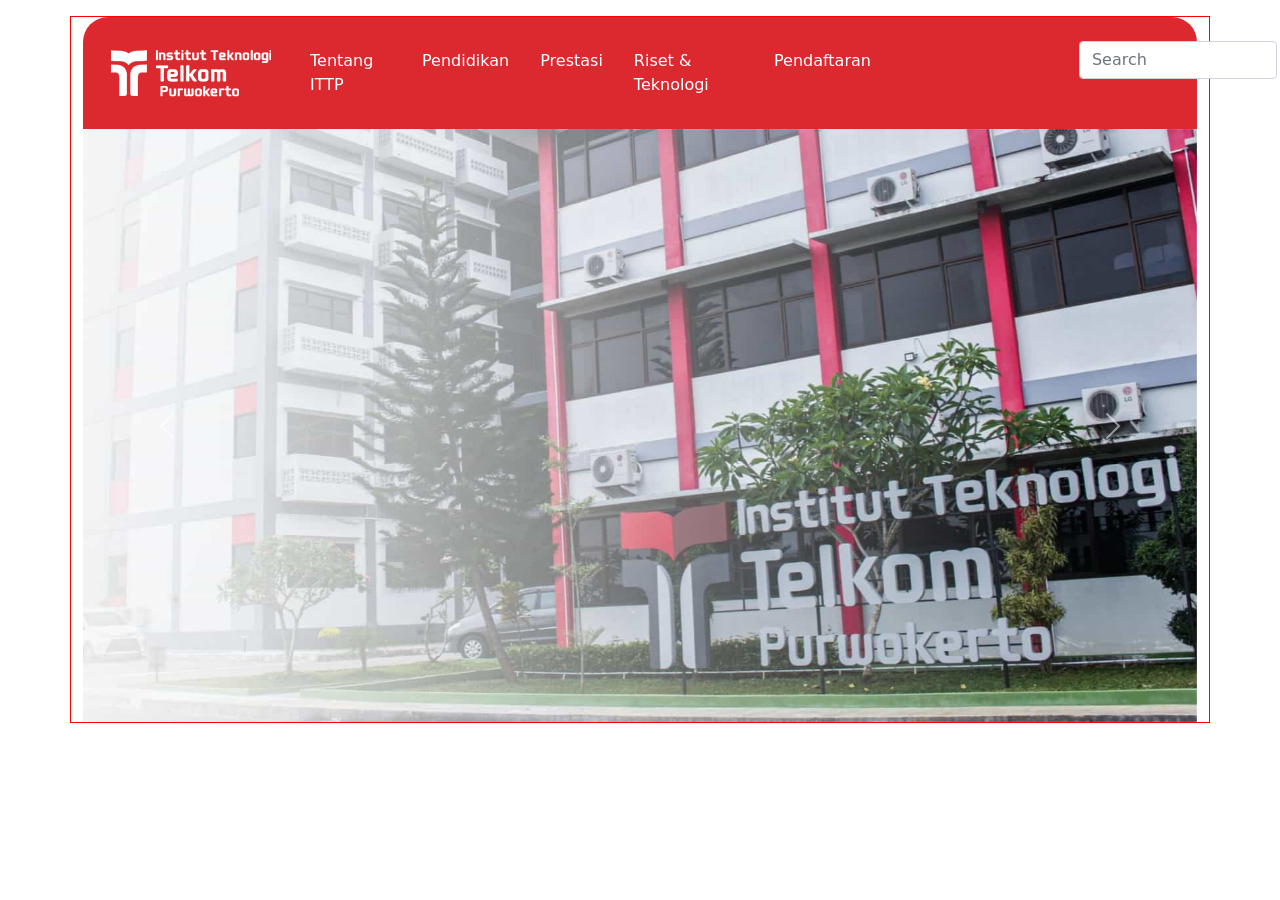
<file: 19104048_Narantyo Maulana A.N-tugas2_webittp/index.html>
<!DOCTYPE html>
<html lang="en">

<head>
    <meta charset="UTF-8">
    <meta http-equiv="X-UA-Compatible" content="IE=edge">
    <meta name="viewport" content="width=device-width, initial-scale=1.0">
    <title>ITTP</title>

    <link rel="stylesheet" href="css/bootstrap.css">
    <link rel="stylesheet" href="css/style.css">
</head>

<body>
    <div class="container-md mt-3">
        <nav class="navbar navbar-expand-lg navbar-dark bg-custom text-light">
            <div class="container-fluid m-3">
                <a class="navbar-brand" href="#"><img src="img/logo.png"></a>
                <button class="navbar-toggler" type="button" data-bs-toggle="collapse"
                    data-bs-target="#navbarNavAltMarkup" aria-controls="navbarNavAltMarkup" aria-expanded="false"
                    aria-label="Toggle navigation">
                    <span class="navbar-toggler-icon"></span>
                </button>
                <div class="collapse navbar-collapse" id="navbarNavAltMarkup">
                    <div class="navbar-nav">
                        <a class="nav-link" aria-current="page" href="#">Tentang ITTP</a>
                        <a class="nav-link" href="#">Pendidikan</a>
                        <a class="nav-link" href="#">Prestasi</a>
                        <a class="nav-link" href="#">Riset & Teknologi</a>
                        <a class="nav-link" href="#">Pendaftaran</a>
                        <form class="search">
                            <input class="form-control me-2" type="search" placeholder="Search" aria-label="Search">
                        </form>
                    </div>
                </div>
            </div>
        </nav>

        <div id="carouselExampleControls" class="carousel slide" data-bs-ride="carousel">
            <div class="carousel-inner">
                <div class="carousel-item active">
                    <img src="img/bg.jpg" class="d-block w-100" alt="...">
                </div>
                <div class="carousel-item">
                    <img src="img/bg2.jpg" class="d-block w-100" alt="...">
                </div>
                <div class="carousel-item">
                    <img src="img/bg3.jpeg" class="d-block w-100" alt="...">
                </div>
            </div>
            <button class="carousel-control-prev" type="button" data-bs-target="#carouselExampleControls"
                data-bs-slide="prev">
                <span class="carousel-control-prev-icon" aria-hidden="true"></span>
                <span class="visually-hidden">Previous</span>
            </button>
            <button class="carousel-control-next" type="button" data-bs-target="#carouselExampleControls"
                data-bs-slide="next">
                <span class="carousel-control-next-icon" aria-hidden="true"></span>
                <span class="visually-hidden">Next</span>
            </button>
        </div>
    </div>


    <script src="js/bootstrap.min.js"></script>
</body>

</html>
</file>
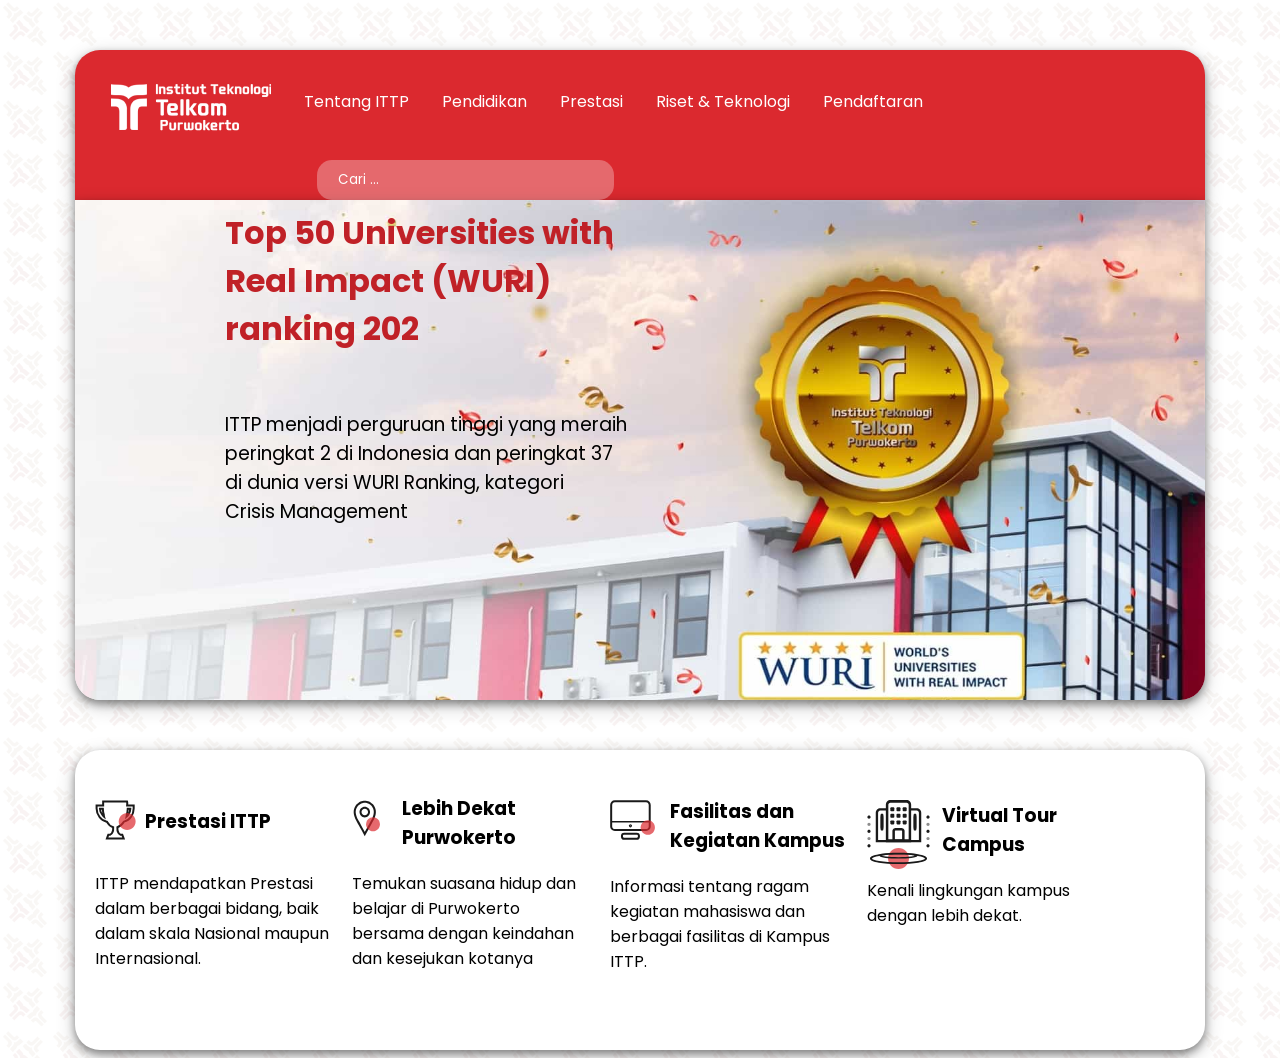
<file: 19104048_NarantyoMaulana-Tugas1_WebITTP/index.html>
<!DOCTYPE html>
<html>
<head>
	<meta charset="utf-8">
	<title>Institut Teknologi Telkom Purwokerto</title>
	<link rel="stylesheet" href="css/style.css">
	<link rel="preconnect" href="https://fonts.googleapis.com">
	<link rel="preconnect" href="https://fonts.gstatic.com" crossorigin>
	<link href="https://fonts.googleapis.com/css2?family=Poppins:ital,wght@0,300;0,400;0,500;1,300&display=swap" rel="stylesheet">
</head>
<body style="background: url('image/bg.png') repeat;">
	<div class="container">
		<div class="menu">
			<ul>
				<li><a href=""><img src="image/logo.png" class="logo"></a></li>
				<li><a href="" class="menu-item">Tentang ITTP</a></li>
				<li><a href="" class="menu-item">Pendidikan</a></li>
				<li><a href="" class="menu-item">Prestasi</a></li>
				<li><a href="" class="menu-item">Riset & Teknologi</a></li>
				<li><a href="" class="menu-item">Pendaftaran</a></li>
				<li><input type="text" class="menu-search" placeholder="Cari ..."></li>
			</ul>
		</div>
		<div class="slide">
			<h1 class="title-image">Top 50 Universities with
				<br>Real Impact (WURI)<br> ranking 202</h1>
			<p class="description-image">ITTP menjadi perguruan tinggi yang meraih
				<br>peringkat 2 di Indonesia dan peringkat 37<br> di dunia versi WURI Ranking, kategori<br> Crisis Management</p>
		</div>

		<div class="catalog">
			<div class="row">
				<div class="column catalog-column"><img src="image/ico-trophy.svg"><h3 class="prestasi">Prestasi ITTP</h3>
				<p style="margin-top: 35px;">ITTP mendapatkan Prestasi dalam berbagai bidang, baik dalam skala Nasional maupun Internasional.</p></div>
				<div class="column catalog-column"><img src="image/Ico-lokasi.svg"><h3 class="lokasi">Lebih Dekat <br>Purwokerto</h3>
				<p>Temukan suasana hidup dan belajar di Purwokerto bersama dengan keindahan dan kesejukan kotanya</p></div>
				<div class="column catalog-column"><img src="image/ico-pc.svg"><h3 class="fasilitas">Fasilitas dan<br> Kegiatan Kampus</h3>
				<p>Informasi tentang ragam kegiatan mahasiswa dan berbagai fasilitas di Kampus ITTP.</p></div>
				<div class="column catalog-column"><img src="image/Virtual-Tour-CampusITTP-1.svg"><h3 class="virtual">Virtual Tour<br> Campus</h3>
				<p>Kenali lingkungan kampus dengan lebih dekat.</p></div>
			</div>
		</div>
	</div>
</body>
</html>
</file>
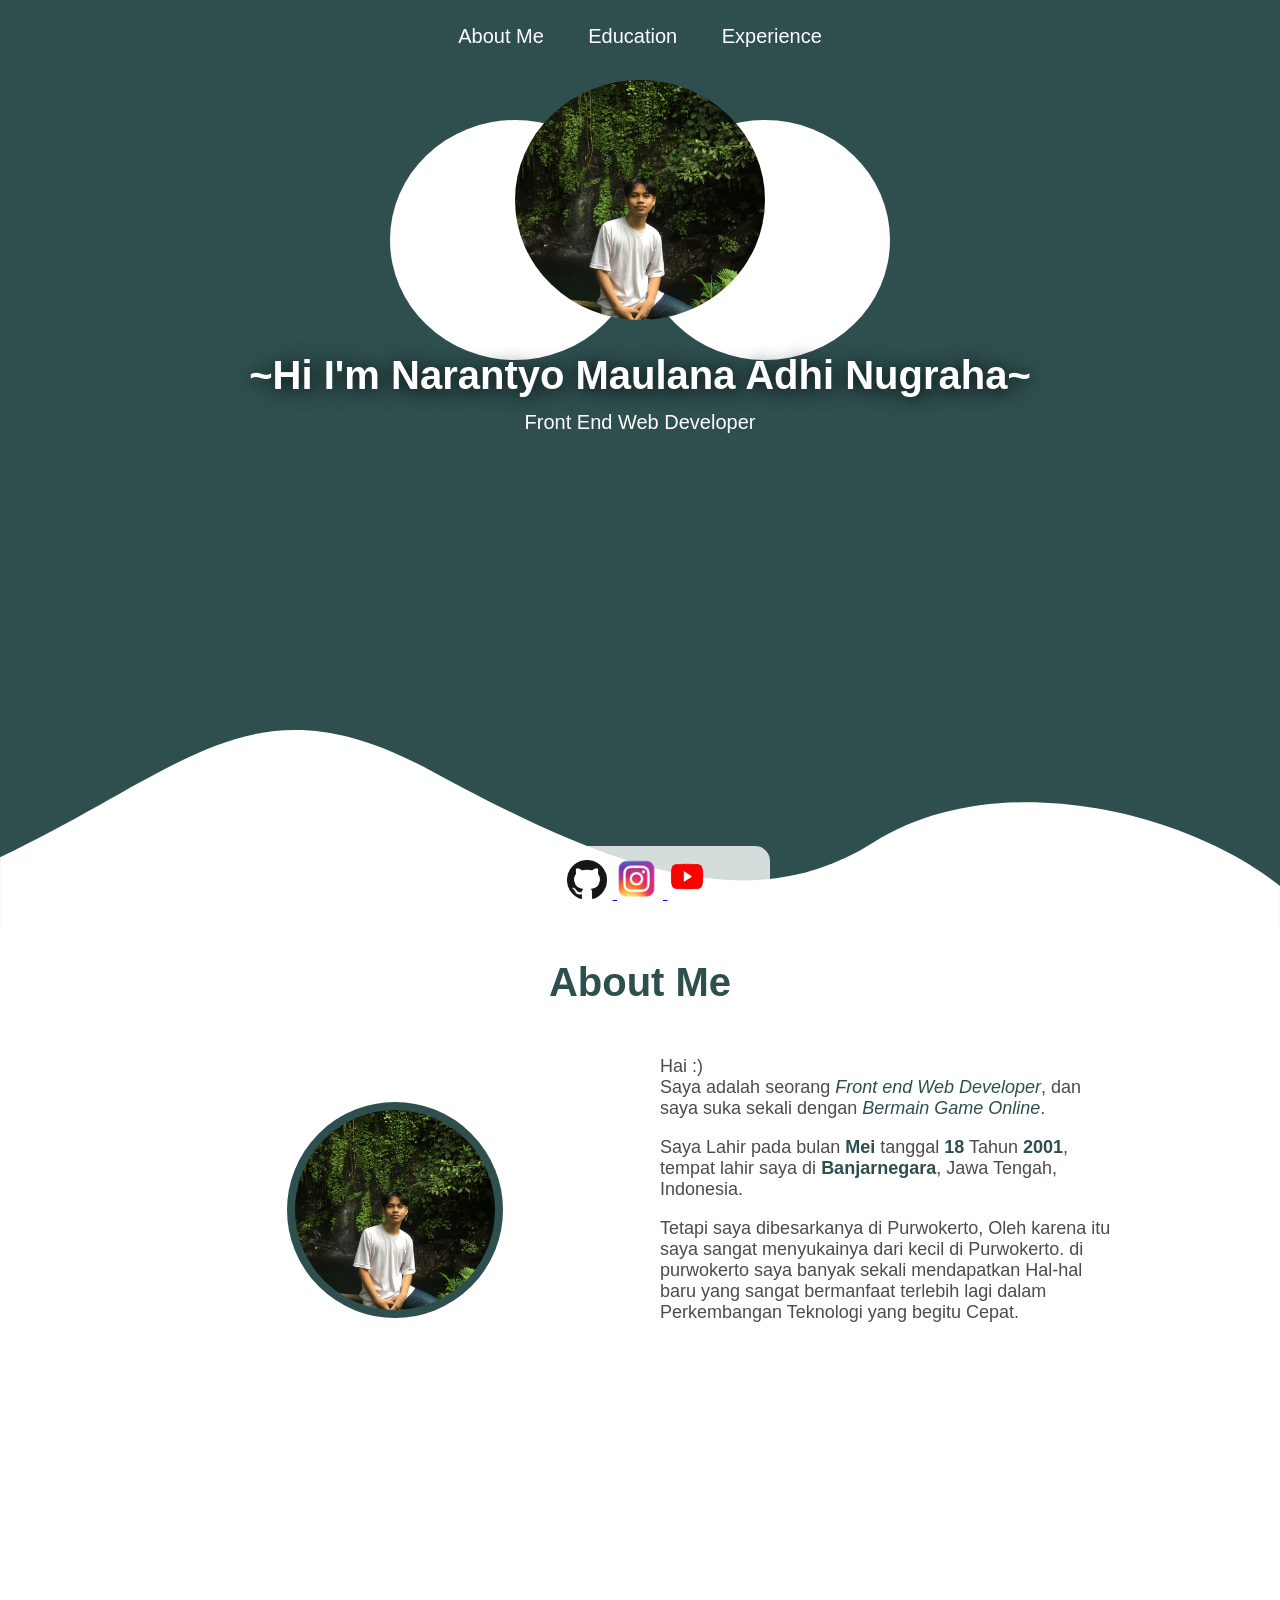
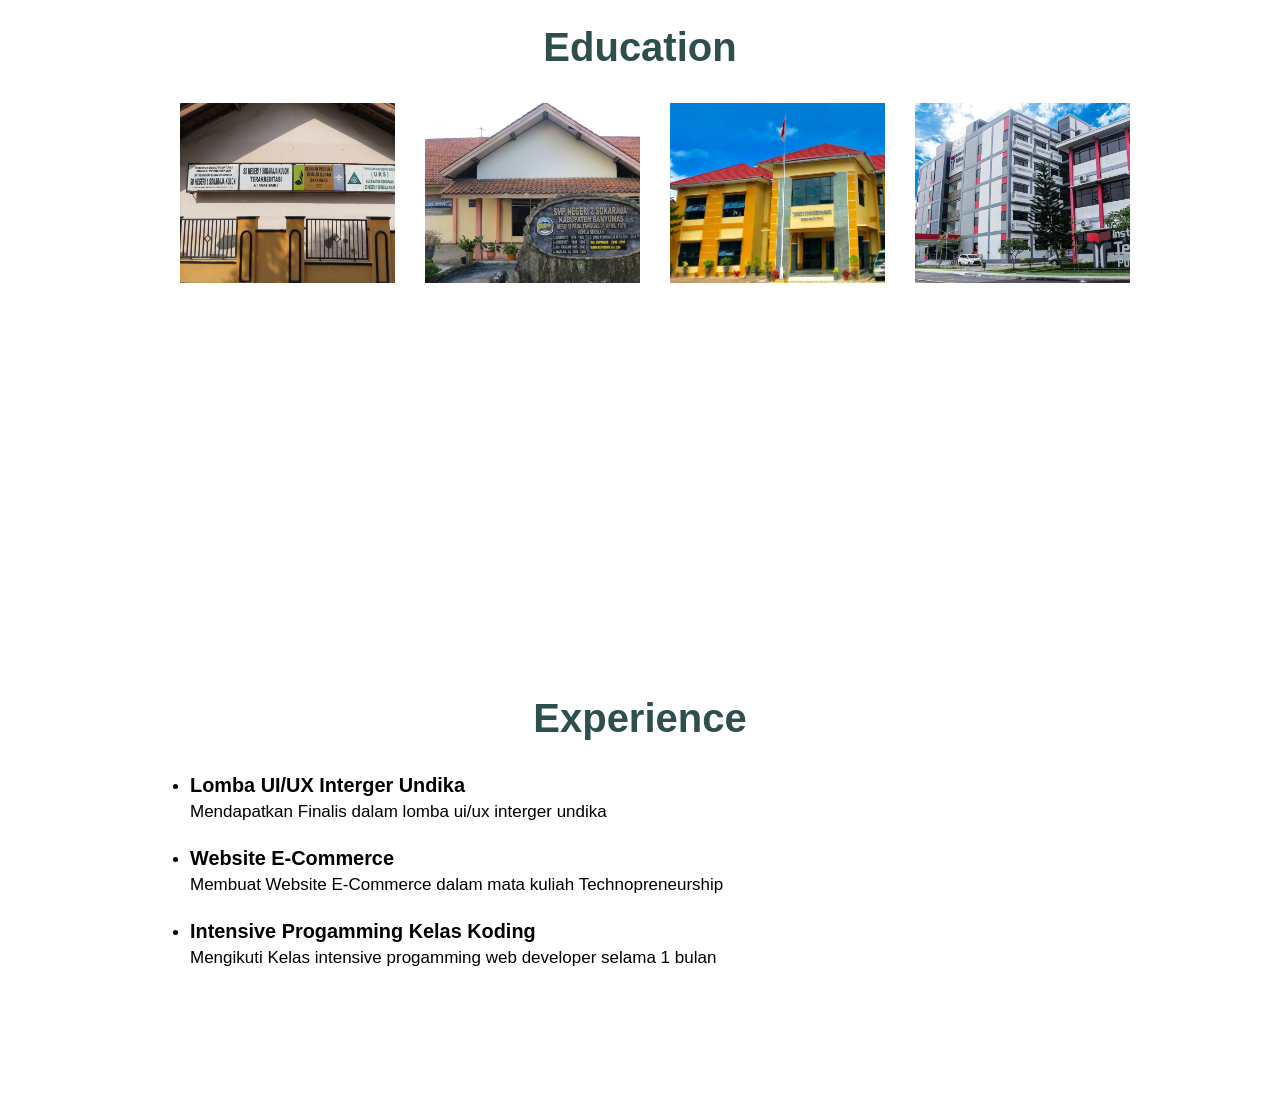
<file: Web Porto Praktikum 2/index.html>
<!DOCTYPE html>
<html>
	<head>
		<title>Narantyo Maulana Adhi Nugraha | Web Developer</title>
		<meta name="viewport" content="width=device-width, initial-scale=1, user-scalable=no" />
		<link href="assets/css/style.css" rel="stylesheet"  >
	</head>
	<body >
			<section>
				 <nav >
					 <div class="toggle">
						 <button onclick="menu_open()" class="tombol tombol-navigasi">Menu</button>
					 </div>
					 <ul style="padding-top:20px;" id="menu-list"  >
						 <li><a href="#aboutme">About Me</a></li>
						 <li><a href="#education">Education</a></li>
					 	 <li><a href="#experience">Experience</a></li>
					 </ul>
				 </nav>
				 <div class="sosmed">
					 <div class="isi-sosmed">
						 <a href="https://github.com/narantyomaulana" target="_blank"><img src="./assets/images/github.png"> </a>
						 <a href="https://www.instagram.com/narantyomaulana/" target="_blank"><img src="./assets/images/ig.png"> </a>
						 <a href="https://www.youtube.com/channel/UCB3ETYN1txOSWzr59Um5Y1A" target="_blank"><img style="height:45px;" src="./assets/images/youtube.png"></a>
					 </div>
				 </div>

				 <div class="banner">
	         <center>
	            <div id="circle3"></div>
	            <div id="circle2"></div>
	            <div id="circle"></div>
	            <div class="title">
	              <h1 class="name">~Hi I'm Narantyo Maulana Adhi Nugraha~</h1>
	              <p>Front End Web Developer</p>
				</div>
	         </center>
	       </div>
				 <div id="aboutme">
				 </div>
				<!-- Start SVG Curve -->
				<svg  id="curve"
					   viewBox="0 0 1400 214.953"
					 xml:space="preserve">
				<path style="opacity:1;fill:;" d="M0,139.29C207.803,40.048,277.683-60.968,472.864,45.364
					c195.181,106.331,346.987,163.042,481.928,77.975c134.939-85.065,337.348-34.515,437.348,41.225c100,75.743,7.861,6.627,7.861,6.627
					v73.387H0V139.29z"/>
				</svg>
				<!-- End SVG Curve -->
			</section>
		<div id="wrapper">
			<section   class="sec2" >
	      <div class="content">
					<div >
	          <h1 class="title-content">About Me</h1>
	          <div class="left-menu">
							<div class="circle-avatar"></div>

	          </div>
	          <div class="right-menu">
							<p>
								Hai :) <br/>Saya adalah seorang   <i class="english">Front end Web Developer</i>, dan saya suka sekali dengan <i class="english">Bermain Game Online</i>.
							</p>	
							<p>
								Saya Lahir pada bulan    <b class="important">Mei</b> tanggal <b class="important">18</b> Tahun    <b class="important">2001</b>, tempat lahir saya di    <b class="important">Banjarnegara</b>, Jawa Tengah, Indonesia.
							</p>
							<p>
								Tetapi saya dibesarkanya di Purwokerto, Oleh karena itu saya sangat menyukainya dari kecil di Purwokerto. di purwokerto saya banyak sekali mendapatkan Hal-hal baru yang sangat bermanfaat terlebih lagi dalam    Perkembangan Teknologi yang begitu Cepat.
	          </div>
					</div>
	      </div>

			</section>

			<section class="sec3" id="education">
	      <div class="content content-float">
					<h1 class="title-content">Education</h1>
					<div class="area-card">
						<div class="card">
							<div class="card-header" style="background:url('assets/images/SD1.jpg') ;background-size : cover;">
							</div>
							<div class="card-body">
								<p style="color:#fff">
									<b>SDN 1 Sokaraja Kulon</b>
									<br/>
									<i>2007-2013</i>
								</p>
								<a href="#modal-sd" class="tombol tombol-link">Detail</a>
							</div>
						</div>
						<div class="card">
							<div class="card-header" style="background:url('assets/images/SMP.jpg') ;background-size : cover;">
							</div>
							<div class="card-body">
								<p style="color:#fff">
									<b>SMP Negeri 2 Sokaraja</b>
									<br/>
									<i>2013-2016</i>
								</p>
								<a href="#modal-smp" class="tombol tombol-link">Detail</a>
							</div>
						</div>
						<div class="card">
							<div class="card-header" style="background:url('assets/images/SMA.jpg') ;background-size : cover;">
							</div>
							<div class="card-body">
								<p style="color:#fff">
									<b>SMA Negeri 1 Karangkobar </b>
									<br/>
									<i>2017-2019</i>
								</p>
								<a href="#modal-sma" class="tombol tombol-link">Detail</a>
							</div>
						</div>
						<div class="card">
							<div class="card-header" style="background:url('assets/images/telkom.jpg') ;background-size : cover;">
							</div>
							<div class="card-body">
								<p style="color:#fff">
									<b>Institut<br/>Teknologi Telkom Purwokerto </b>
									<br/>
									<i>2019-Now (SMT 5)</i>
								</p>
								<a href="#modal-ittp" class="tombol tombol-link">Detail</a>
							</div>
						</div>
					</div>
			</div>

				<svg  id="curve2"
						 viewBox="0 0 1400 214.953"
					 xml:space="preserve">
				<path style="opacity:1;fill:;" d="M0,139.29C207.803,40.048,277.683-60.968,472.864,45.364
					c195.181,106.331,346.987,163.042,481.928,77.975c134.939-85.065,337.348-34.515,437.348,41.225c100,75.743,7.861,6.627,7.861,6.627
					v73.387H0V139.29z"/>
				</svg>
			</section>

			<section class="sec4" id="experience">

	      <div class="content">
					<h1 class="title-content" style="padding-bottom:15px;">Experience</h1>
					<p>
						<ul class="text-experience">
							<li >
								<h3>Lomba UI/UX Interger Undika</h3>
								<div class="text">
								Mendapatkan Finalis dalam lomba ui/ux interger undika
								</div>
							</li>
							<li>
								<h3> Website E-Commerce</h3>
								<div class="text">
									Membuat Website E-Commerce dalam mata kuliah Technopreneurship
								</div>
							</li>
							<li >
								<h3>Intensive Progamming Kelas Koding</h3>
								<div class="text">
								Mengikuti Kelas intensive progamming web developer selama 1 bulan
								</div>
							</li>


						</ul>

					</p>
				</div>
			</section>

		</div>
		<div class="detail" id="modal-sd">
			<div class="detail-sekolah" >
				<div class="header-detail">
					<h3>SDN 1 Sokaraja Kulon</h3>
					<a class="tombol tombol-close" href="#close">Close</a>
				</div>
				<div class="body-detail">
					<p>
						Saya bersekolah di SD Negeri 1 Sokaraja Kulon dari tahun 2007 hingga tahun 2013.
					</p>
				</div>
			</div>
		</div>

		<div class="detail" id="modal-smp">
			<div class="detail-sekolah" >
				<div class="header-detail">
					<h3>SMP Negeri 2 Sokaraja </h3>
					<a class="tombol tombol-close" href="#close">Close</a>
				</div>
				<div class="body-detail">
					<p>
						Saya bersekolah di SMP Negeri 2 Sokaraja  dari tahun 2013 hingga tahun 2016.
					</p>
				</div>
			</div>
		</div>

		<div class="detail" id="modal-sma">
			<div class="detail-sekolah" >
				<div class="header-detail">
					<h3>SMA Negeri 1 Karangkobar</h3>
					<a class="tombol tombol-close" href="#close">Close</a>
				</div>
				<div class="body-detail">
					<p>
						Saya bersekolah di SMA Negeri 1 Karangkobar  dari tahun 2017 hingga tahun 2019.
					</p>
				</div>
			</div>
		</div>

		<div class="detail" id="modal-ittp">
			<div class="detail-sekolah" >
				<div class="header-detail">
					<h3>Institut Teknologi Telkom Purwokerto</h3>
					<a class="tombol tombol-close" href="#close">Close</a>
				</div>
				<div class="body-detail">
					<p>
						Mahasiswa Aktif Semester 5 Program Studi S1-Rekayasa Perangkat Lunak pada tahun 2019.
					</p>
				</div>
			</div>
		</div>
	</body>
</html>
</file>
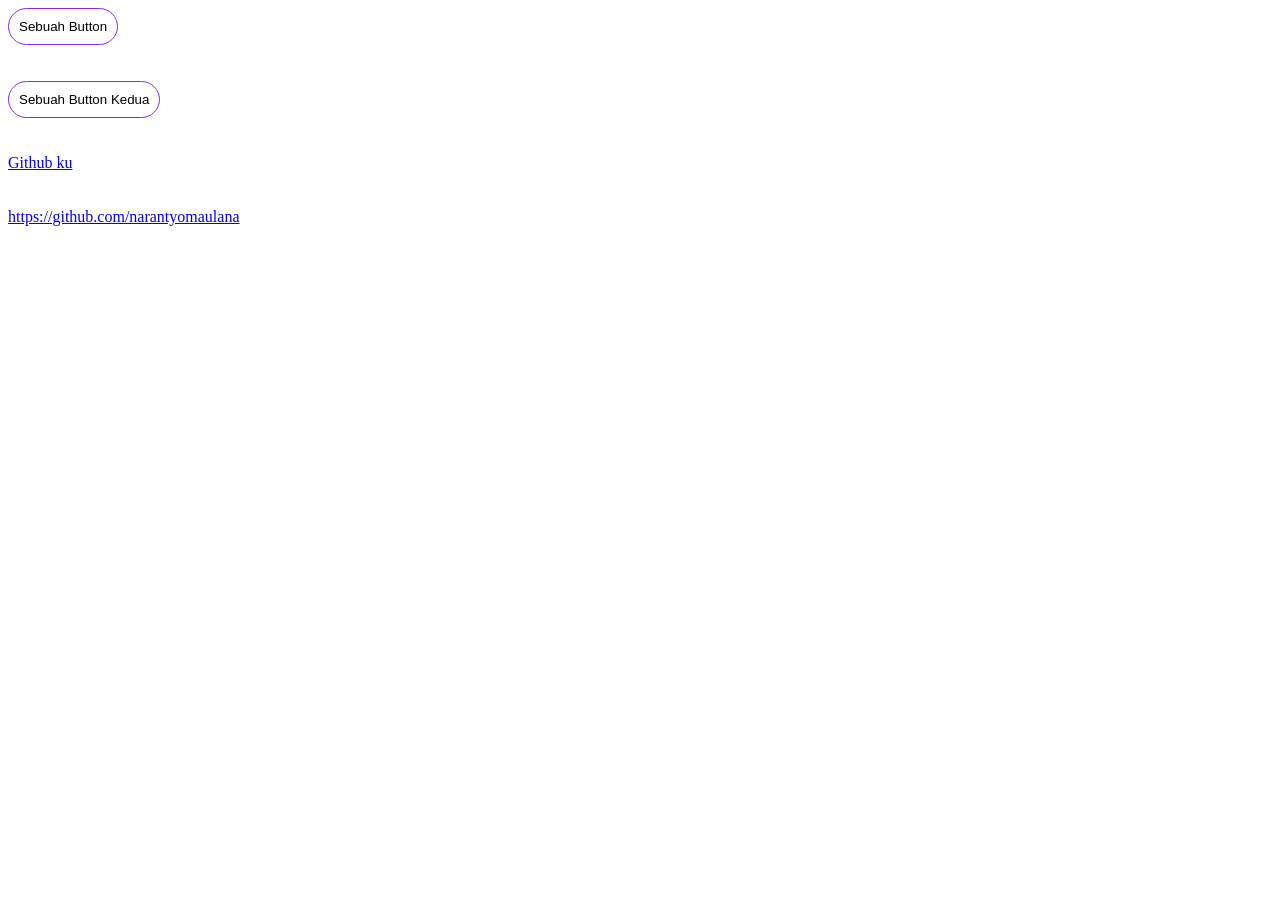
<file: Latihan Modul 2/Pseudo_Class/Index.html>
<!DOCTYPE html>
<html lang="en">

<head>
    <meta charset="UTF-8">
    <meta http-equiv="X-UA-Compatible" content="IE=edge">
    <meta name="viewport" content="width=device-width, initial-scale=1.0">
    <title>Pseudo-Class</title>

    <link rel="stylesheet" type="text/css" href="css/Index.css" />
</head>

<body>

    <button class="button1"> Sebuah Button </button>
    <br>
    <br>
    <br>

    <button class="button2"> Sebuah Button Kedua</button>
    <br>
    <br>
    <br>

    <a id="aLink" href="https://github.com/narantyomaulana">Github ku</a>
    <br>
    <br>
    <br>

    <a id="aLink" href="https://github.com/narantyomaulana">https://github.com/narantyomaulana</a>
</body>

</html>
</file>
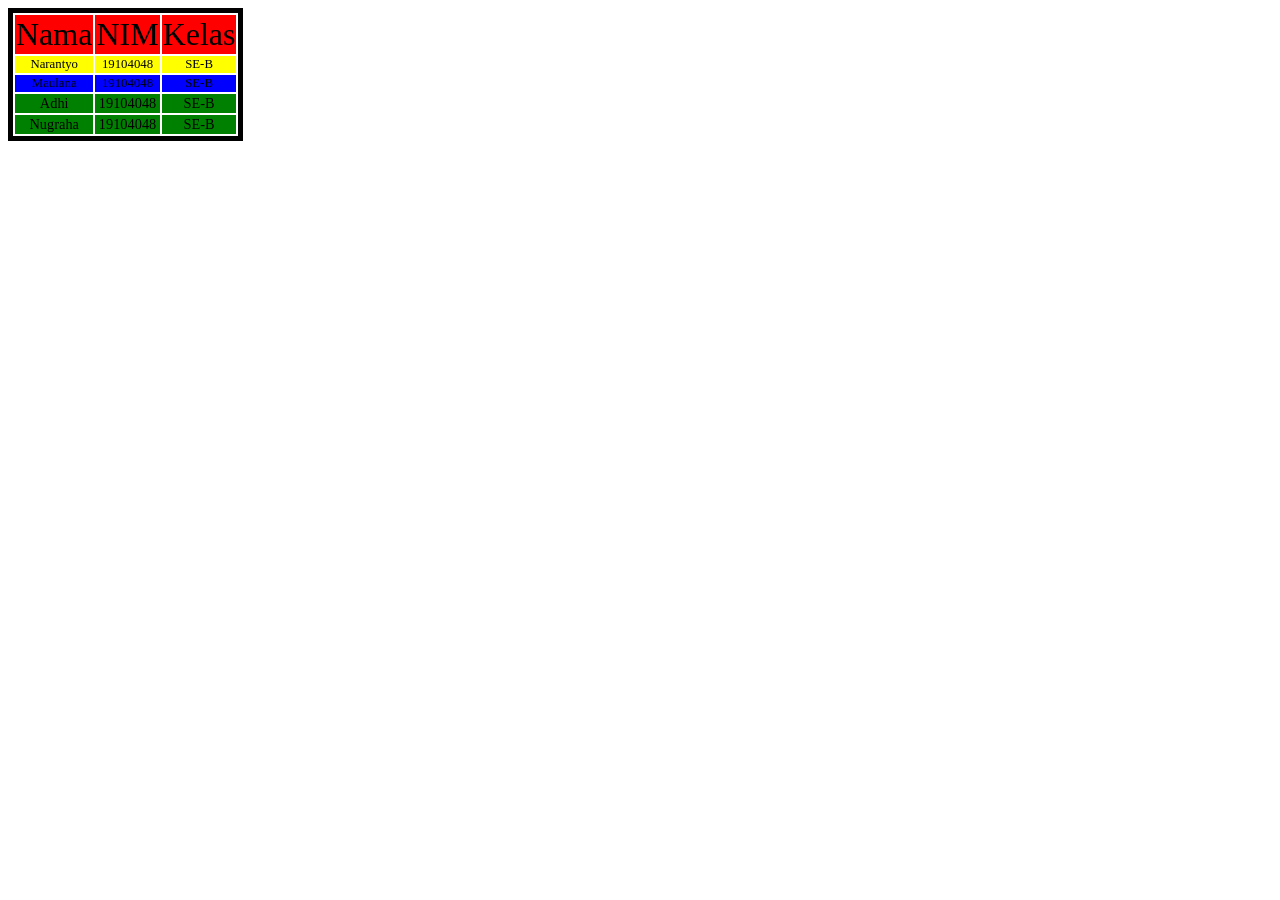
<file: Latihan Modul 2/Selector/Index.html>
<!DOCTYPE html>
<html lang="en">

<head>
    <meta charset="UTF-8">
    <meta http-equiv="X-UA-Compatible" content="IE=edge">
    <meta name="viewport" content="width=device-width, initial-scale=1.0">
    <title>Table</title>

    <link rel="stylesheet" type="text/css" href="css/Index.css" />
</head>

<body>
    <table>
        <tr class="head">
            <td>Nama</td>
            <td>NIM</td>
            <td>Kelas</td>
        </tr>
        <tr id="odd">
            <td>Narantyo</td>
            <td>19104048</td>
            <td>SE-B</td>
        </tr>
        <tr id="event">
            <td>Maulana</td>
            <td>19104048</td>
            <td>SE-B</td>
        </tr>
        <tr>
            <td>Adhi</td>
            <td>19104048</td>
            <td>SE-B</td>
        </tr>
        <tr>
            <td>Nugraha</td>
            <td>19104048</td>
            <td>SE-B</td>
        </tr>
    </table>
</body>

</html>
</file>
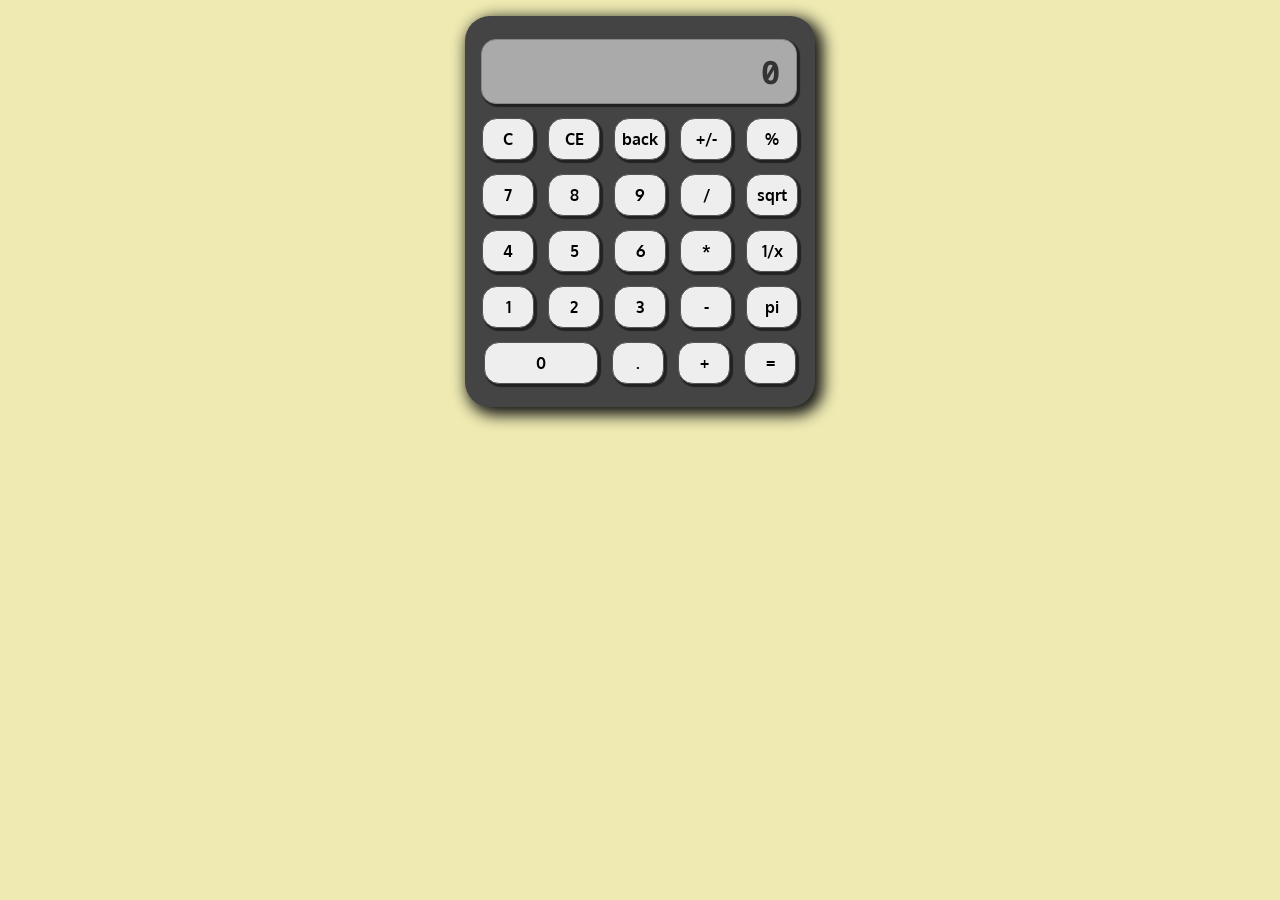
<file: Tugas/Kalkulator/index.html>
<!DOCTYPE html>
<html lang="en">
  <head>
    <meta charset="UTF-8" />
    <meta http-equiv="X-UA-Compatible" content="IE=edge" />
    <meta name="viewport" content="width=device-width, initial-scale=1.0" />
    <link rel="stylesheet" href="style.css">
    <script src="https://ajax.googleapis.com/ajax/libs/jquery/3.5.1/jquery.min.js"></script>
    <script src="script.js"></script>
    <title>Kalkulator</title>
  </head>
  <body>
    <div class="calculator">
      <div class="calc-row">
        <div class="screen">0123456789</div>
      </div>

      <div class="calc-row">
        <div class="button">C</div>
        <div class="button">CE</div>
        <div class="button backspace">back</div>
        <div class="button plus-minus">+/-</div>
        <div class="button">%</div>
      </div>

      <div class="calc-row">
        <div class="button">7</div>
        <div class="button">8</div>
        <div class="button">9</div>
        <div class="button divice">/</div>
        <div class="button root">sqrt</div>
      </div>

      <div class="calc-row">
        <div class="button">4</div>
        <div class="button">5</div>
        <div class="button">6</div>
        <div class="button multiply">*</div>
        <div class="button inverse">1/x</div>
      </div>

      <div class="calc-row">
        <div class="button">1</div>
        <div class="button">2</div>
        <div class="button">3</div>
        <div class="button">-</div>
        <div class="button pi">pi</div>
      </div>

      <div class="calc-row">
        <div class="button zero">0</div>
        <div class="button decimal">.</div>
        <div class="button">+</div>
        <div class="button equal">=</div>
      </div>
    </div>
  </body>
</html>
</file>
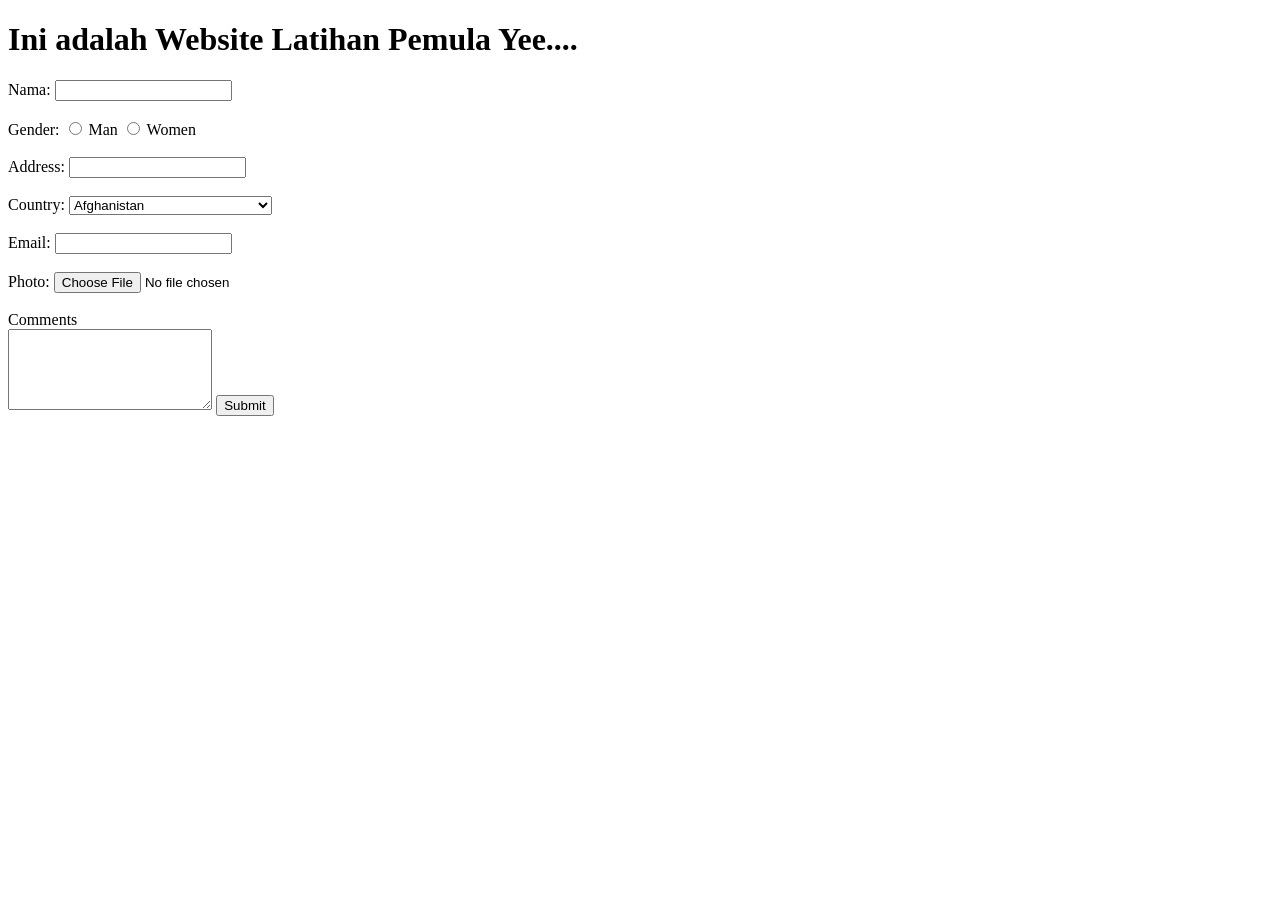
<file: 19104048_Narantyo Maulana_Prak_DPW/Pertemuan 1/Praktek/index.html>
<!DOCTYPE html>
<html lang="en">

<head>
    <meta charset="UTF-8">
    <meta http-equiv="X-UA-Compatible" content="IE=edge">
    <meta name="viewport" content="width=device-width, initial-scale=1.0">
    <title>Modul 1 WEB PRAKTIKUM </title>
</head>

<body>
    <h1>Ini adalah Website Latihan Pemula Yee....</h1>
    <label for="nama">Nama:</label>
    <input type="text" id="nama" name="nama" value=""><br><br>
    <label for="nama">Gender:</label>
    <input type="radio" id="man" name="gender" value="Man">
    <label for="man">Man</label>
    <input type="radio" id="women" name="gender" value="Women">
    <label for="Women">Women</label><br><br>
    <label for="address">Address:</label>
    <input type="text" id="address" name="address" value=""><br><br>
    <label for="address">Country:</label>
    <select id="country" name="country">
        <option value="Afganistan">Afghanistan</option>
        <option value="Albania">Albania</option>
        <option value="Algeria">Algeria</option>
        <option value="American Samoa">American Samoa</option>
        <option value="Andorra">Andorra</option>
        <option value="Angola">Angola</option>
        <option value="Anguilla">Anguilla</option>
        <option value="Antigua & Barbuda">Antigua & Barbuda</option>
        <option value="Argentina">Argentina</option>
        <option value="Armenia">Armenia</option>
        <option value="Aruba">Aruba</option>
        <option value="Australia">Australia</option>
        <option value="Austria">Austria</option>
        <option value="Azerbaijan">Azerbaijan</option>
        <option value="Bahamas">Bahamas</option>
        <option value="Bahrain">Bahrain</option>
        <option value="Bangladesh">Bangladesh</option>
        <option value="Barbados">Barbados</option>
        <option value="Belarus">Belarus</option>
        <option value="Belgium">Belgium</option>
        <option value="Belize">Belize</option>
        <option value="Benin">Benin</option>
        <option value="Bermuda">Bermuda</option>
        <option value="Bhutan">Bhutan</option>
        <option value="Bolivia">Bolivia</option>
        <option value="Bonaire">Bonaire</option>
        <option value="Bosnia & Herzegovina">Bosnia & Herzegovina</option>
        <option value="Botswana">Botswana</option>
        <option value="Brazil">Brazil</option>
        <option value="British Indian Ocean Ter">British Indian Ocean Ter</option>
        <option value="Brunei">Brunei</option>
        <option value="Bulgaria">Bulgaria</option>
        <option value="Burkina Faso">Burkina Faso</option>
        <option value="Burundi">Burundi</option>
        <option value="Cambodia">Cambodia</option>
        <option value="Cameroon">Cameroon</option>
        <option value="Canada">Canada</option>
        <option value="Canary Islands">Canary Islands</option>
        <option value="Cape Verde">Cape Verde</option>
        <option value="Cayman Islands">Cayman Islands</option>
        <option value="Central African Republic">Central African Republic</option>
        <option value="Chad">Chad</option>
        <option value="Channel Islands">Channel Islands</option>
        <option value="Chile">Chile</option>
        <option value="China">China</option>
        <option value="Christmas Island">Christmas Island</option>
        <option value="Cocos Island">Cocos Island</option>
        <option value="Colombia">Colombia</option>
        <option value="Comoros">Comoros</option>
        <option value="Congo">Congo</option>
        <option value="Cook Islands">Cook Islands</option>
        <option value="Costa Rica">Costa Rica</option>
        <option value="Cote DIvoire">Cote DIvoire</option>
        <option value="Croatia">Croatia</option>
        <option value="Cuba">Cuba</option>
        <option value="Curaco">Curacao</option>
        <option value="Cyprus">Cyprus</option>
        <option value="Czech Republic">Czech Republic</option>
        <option value="Denmark">Denmark</option>
        <option value="Djibouti">Djibouti</option>
        <option value="Dominica">Dominica</option>
        <option value="Dominican Republic">Dominican Republic</option>
        <option value="East Timor">East Timor</option>
        <option value="Ecuador">Ecuador</option>
        <option value="Egypt">Egypt</option>
        <option value="El Salvador">El Salvador</option>
        <option value="Equatorial Guinea">Equatorial Guinea</option>
        <option value="Eritrea">Eritrea</option>
        <option value="Estonia">Estonia</option>
        <option value="Ethiopia">Ethiopia</option>
        <option value="Falkland Islands">Falkland Islands</option>
        <option value="Faroe Islands">Faroe Islands</option>
        <option value="Fiji">Fiji</option>
        <option value="Finland">Finland</option>
        <option value="France">France</option>
        <option value="French Guiana">French Guiana</option>
        <option value="French Polynesia">French Polynesia</option>
        <option value="French Southern Ter">French Southern Ter</option>
        <option value="Gabon">Gabon</option>
        <option value="Gambia">Gambia</option>
        <option value="Georgia">Georgia</option>
        <option value="Germany">Germany</option>
        <option value="Ghana">Ghana</option>
        <option value="Gibraltar">Gibraltar</option>
        <option value="Great Britain">Great Britain</option>
        <option value="Greece">Greece</option>
        <option value="Greenland">Greenland</option>
        <option value="Grenada">Grenada</option>
        <option value="Guadeloupe">Guadeloupe</option>
        <option value="Guam">Guam</option>
        <option value="Guatemala">Guatemala</option>
        <option value="Guinea">Guinea</option>
        <option value="Guyana">Guyana</option>
        <option value="Haiti">Haiti</option>
        <option value="Hawaii">Hawaii</option>
        <option value="Honduras">Honduras</option>
        <option value="Hong Kong">Hong Kong</option>
        <option value="Hungary">Hungary</option>
        <option value="Iceland">Iceland</option>
        <option value="Indonesia">Indonesia</option>
        <option value="India">India</option>
        <option value="Iran">Iran</option>
        <option value="Iraq">Iraq</option>
        <option value="Ireland">Ireland</option>
        <option value="Isle of Man">Isle of Man</option>
        <option value="Israel">Israel</option>
        <option value="Italy">Italy</option>
        <option value="Jamaica">Jamaica</option>
        <option value="Japan">Japan</option>
        <option value="Jordan">Jordan</option>
        <option value="Kazakhstan">Kazakhstan</option>
        <option value="Kenya">Kenya</option>
        <option value="Kiribati">Kiribati</option>
        <option value="Korea North">Korea North</option>
        <option value="Korea Sout">Korea South</option>
        <option value="Kuwait">Kuwait</option>
        <option value="Kyrgyzstan">Kyrgyzstan</option>
        <option value="Laos">Laos</option>
        <option value="Latvia">Latvia</option>
        <option value="Lebanon">Lebanon</option>
        <option value="Lesotho">Lesotho</option>
        <option value="Liberia">Liberia</option>
        <option value="Libya">Libya</option>
        <option value="Liechtenstein">Liechtenstein</option>
        <option value="Lithuania">Lithuania</option>
        <option value="Luxembourg">Luxembourg</option>
        <option value="Macau">Macau</option>
        <option value="Macedonia">Macedonia</option>
        <option value="Madagascar">Madagascar</option>
        <option value="Malaysia">Malaysia</option>
        <option value="Malawi">Malawi</option>
        <option value="Maldives">Maldives</option>
        <option value="Mali">Mali</option>
        <option value="Malta">Malta</option>
        <option value="Marshall Islands">Marshall Islands</option>
        <option value="Martinique">Martinique</option>
        <option value="Mauritania">Mauritania</option>
        <option value="Mauritius">Mauritius</option>
        <option value="Mayotte">Mayotte</option>
        <option value="Mexico">Mexico</option>
        <option value="Midway Islands">Midway Islands</option>
        <option value="Moldova">Moldova</option>
        <option value="Monaco">Monaco</option>
        <option value="Mongolia">Mongolia</option>
        <option value="Montserrat">Montserrat</option>
        <option value="Morocco">Morocco</option>
        <option value="Mozambique">Mozambique</option>
        <option value="Myanmar">Myanmar</option>
        <option value="Nambia">Nambia</option>
        <option value="Nauru">Nauru</option>
        <option value="Nepal">Nepal</option>
        <option value="Netherland Antilles">Netherland Antilles</option>
        <option value="Netherlands">Netherlands (Holland, Europe)</option>
        <option value="Nevis">Nevis</option>
        <option value="New Caledonia">New Caledonia</option>
        <option value="New Zealand">New Zealand</option>
        <option value="Nicaragua">Nicaragua</option>
        <option value="Niger">Niger</option>
        <option value="Nigeria">Nigeria</option>
        <option value="Niue">Niue</option>
        <option value="Norfolk Island">Norfolk Island</option>
        <option value="Norway">Norway</option>
        <option value="Oman">Oman</option>
        <option value="Pakistan">Pakistan</option>
        <option value="Palau Island">Palau Island</option>
        <option value="Palestine">Palestine</option>
        <option value="Panama">Panama</option>
        <option value="Papua New Guinea">Papua New Guinea</option>
        <option value="Paraguay">Paraguay</option>
        <option value="Peru">Peru</option>
        <option value="Phillipines">Philippines</option>
        <option value="Pitcairn Island">Pitcairn Island</option>
        <option value="Poland">Poland</option>
        <option value="Portugal">Portugal</option>
        <option value="Puerto Rico">Puerto Rico</option>
        <option value="Qatar">Qatar</option>
        <option value="Republic of Montenegro">Republic of Montenegro</option>
        <option value="Republic of Serbia">Republic of Serbia</option>
        <option value="Reunion">Reunion</option>
        <option value="Romania">Romania</option>
        <option value="Russia">Russia</option>
        <option value="Rwanda">Rwanda</option>
        <option value="St Barthelemy">St Barthelemy</option>
        <option value="St Eustatius">St Eustatius</option>
        <option value="St Helena">St Helena</option>
        <option value="St Kitts-Nevis">St Kitts-Nevis</option>
        <option value="St Lucia">St Lucia</option>
        <option value="St Maarten">St Maarten</option>
        <option value="St Pierre & Miquelon">St Pierre & Miquelon</option>
        <option value="St Vincent & Grenadines">St Vincent & Grenadines</option>
        <option value="Saipan">Saipan</option>
        <option value="Samoa">Samoa</option>
        <option value="Samoa American">Samoa American</option>
        <option value="San Marino">San Marino</option>
        <option value="Sao Tome & Principe">Sao Tome & Principe</option>
        <option value="Saudi Arabia">Saudi Arabia</option>
        <option value="Senegal">Senegal</option>
        <option value="Seychelles">Seychelles</option>
        <option value="Sierra Leone">Sierra Leone</option>
        <option value="Singapore">Singapore</option>
        <option value="Slovakia">Slovakia</option>
        <option value="Slovenia">Slovenia</option>
        <option value="Solomon Islands">Solomon Islands</option>
        <option value="Somalia">Somalia</option>
        <option value="South Africa">South Africa</option>
        <option value="Spain">Spain</option>
        <option value="Sri Lanka">Sri Lanka</option>
        <option value="Sudan">Sudan</option>
        <option value="Suriname">Suriname</option>
        <option value="Swaziland">Swaziland</option>
        <option value="Sweden">Sweden</option>
        <option value="Switzerland">Switzerland</option>
        <option value="Syria">Syria</option>
        <option value="Tahiti">Tahiti</option>
        <option value="Taiwan">Taiwan</option>
        <option value="Tajikistan">Tajikistan</option>
        <option value="Tanzania">Tanzania</option>
        <option value="Thailand">Thailand</option>
        <option value="Togo">Togo</option>
        <option value="Tokelau">Tokelau</option>
        <option value="Tonga">Tonga</option>
        <option value="Trinidad & Tobago">Trinidad & Tobago</option>
        <option value="Tunisia">Tunisia</option>
        <option value="Turkey">Turkey</option>
        <option value="Turkmenistan">Turkmenistan</option>
        <option value="Turks & Caicos Is">Turks & Caicos Is</option>
        <option value="Tuvalu">Tuvalu</option>
        <option value="Uganda">Uganda</option>
        <option value="United Kingdom">United Kingdom</option>
        <option value="Ukraine">Ukraine</option>
        <option value="United Arab Erimates">United Arab Emirates</option>
        <option value="United States of America">United States of America</option>
        <option value="Uraguay">Uruguay</option>
        <option value="Uzbekistan">Uzbekistan</option>
        <option value="Vanuatu">Vanuatu</option>
        <option value="Vatican City State">Vatican City State</option>
        <option value="Venezuela">Venezuela</option>
        <option value="Vietnam">Vietnam</option>
        <option value="Virgin Islands (Brit)">Virgin Islands (Brit)</option>
        <option value="Virgin Islands (USA)">Virgin Islands (USA)</option>
        <option value="Wake Island">Wake Island</option>
        <option value="Wallis & Futana Is">Wallis & Futana Is</option>
        <option value="Yemen">Yemen</option>
        <option value="Zaire">Zaire</option>
        <option value="Zambia">Zambia</option>
        <option value="Zimbabwe">Zimbabwe</option>
</select><br><br>

    <label for="emails">Email:</label>
    <input type="email" id="emails" name="emails" multiple><br><br>
    <form action="/action_page.php" id="usrform">
        Photo: <input type="file" name="photo">
    </form><br>
    <label for="comments">Comments</label>
    <form action="/html/tags/html_form_tag_action.cfm" method="post">
<textarea name="comments" id="comments" style="width:10%;height:3px;padding:3%;font-size:1.2em;">
</textarea>
<input type="submit" value="Submit">
</form>
    
</body>

</html>
</file>
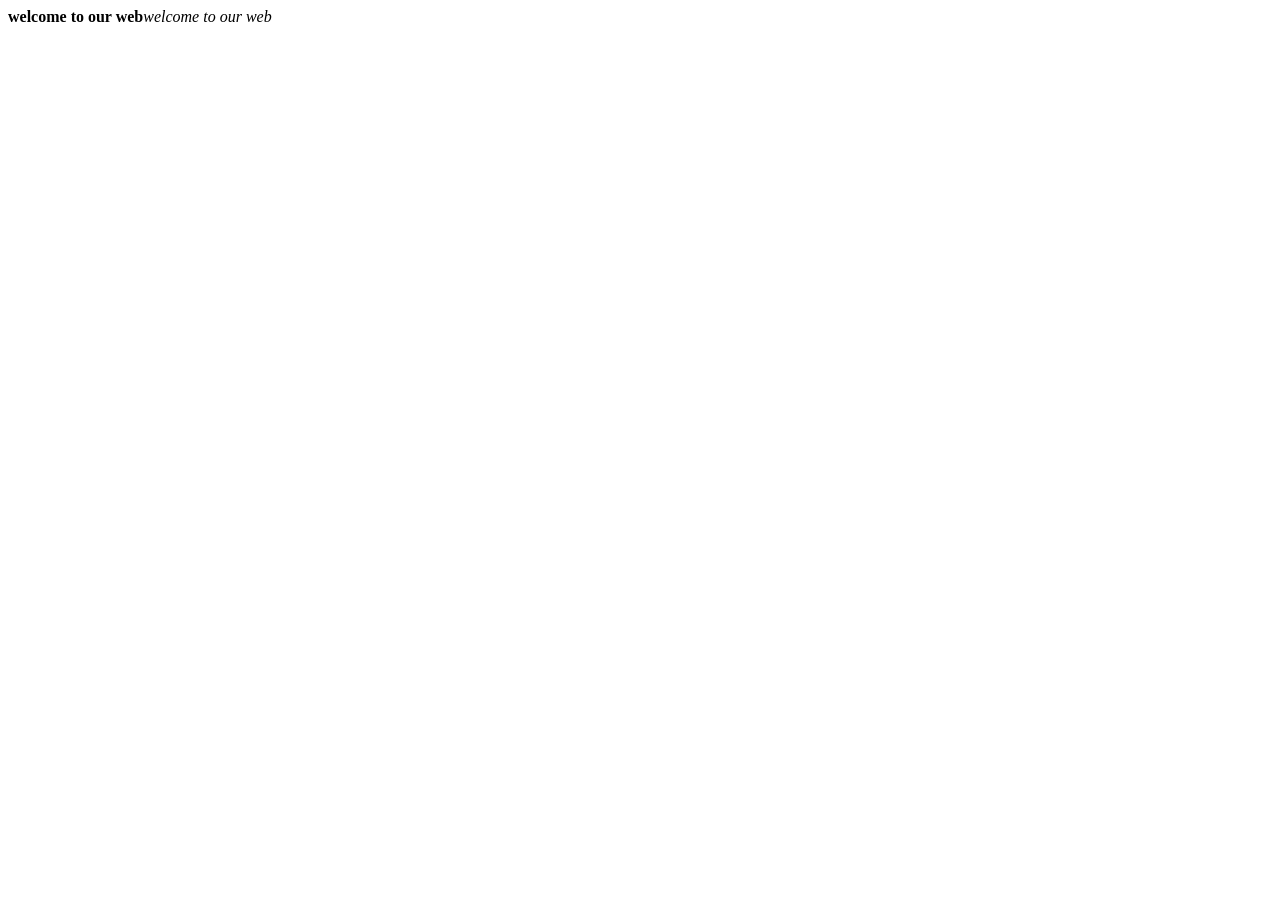
<file: Pertemuan 3/format_text.html>
<html>
    <body>
        <script>
            var message = "Welcome to our web"
            document.write(message.toLocaleLowerCase().bold())
            document.write(message.toLocaleLowerCase().italics())
        </script>
    </body>
</html>
</file>
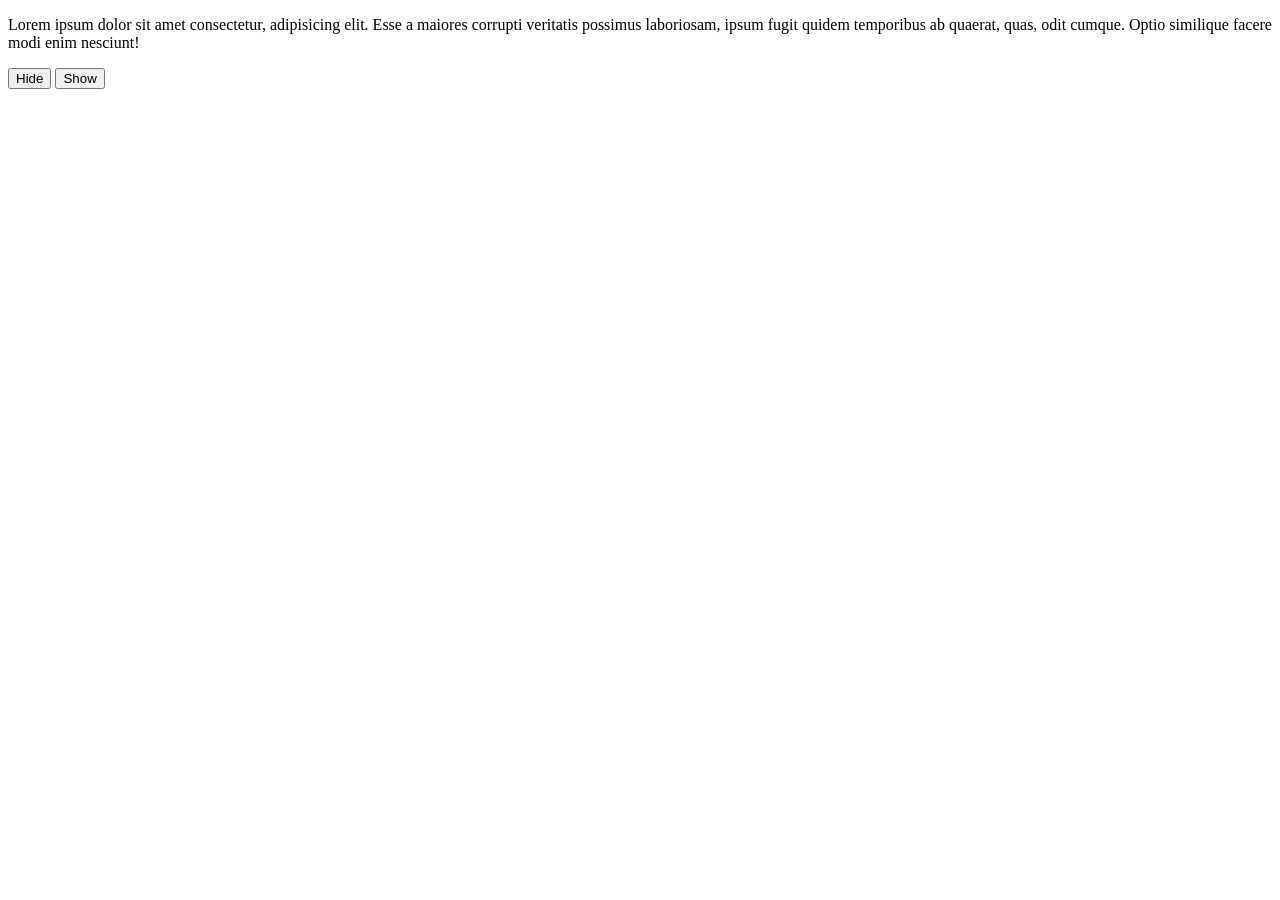
<file: Pertemuan 4/LatihanJquery2.html>
<!DOCTYPE html>
<html lang="en">
<head>
    <meta charset="UTF-8">
    <meta http-equiv="X-UA-Compatible" content="IE=edge">
    <meta name="viewport" content="width=device-width, initial-scale=1.0">
    <title>Latihan JQuery 2</title>
</head>
<body>
    <p>Lorem ipsum dolor sit amet consectetur, adipisicing elit. Esse a maiores corrupti veritatis possimus laboriosam, ipsum fugit quidem temporibus ab quaerat, quas, odit cumque. Optio similique facere modi enim nesciunt!</p>
    
    <button id="hide">Hide</button>
    <button id="show">Show</button>

    <script src="https://ajax.googleapis.com/ajax/libs/jquery/3.5.1/jquery.min.js"></script>
    <script>
        $('hide').on('click', function(){
            $('p').hide();
        })

        $('show').on('click', function(){
            $('p').show();
        })
    </script>
</body>
</html>
</file>
<file: 19104048_Narantyo Maulana A.N-tugas2_webittp/css/style.css>
.container-md {
    border:1px solid red
}
.bg-custom{
    background: #DB292F;
    border-top-left-radius: 25px;
    border-top-right-radius: 25px;
}
.nav-link{
    color: white !important;
    border-radius: 50px;
    margin-left: 15px;
}

.nav-link:hover{
    background-color: #A61C21;
    border-radius: 50px;
}

.search{
    float:right;
    width: 250px;
    margin-left: 200px;
}
</file>
<file: 19104048_NarantyoMaulana-Tugas1_WebITTP/css/style.css>
*{
    font-family: 'Poppins', sans-serif;
}

.container{
    margin-right: auto;
    margin-left: auto;
    width: 1130px;
    min-height: 500px;
}

.slide{
    height: 500px;
    width: 100%;
    background: url('../image/wuri.jpg');
    background-size: 100% 115%;
    border-bottom-left-radius: 25px ;
    border-bottom-right-radius: 25px;
    box-shadow: 0 4px 8px 0 rgba(0, 0, 0, 0.4), 0 6px 20px 0 rgba(0, 0, 0, 0.20);
}

ul{
    list-style-type: none;
    margin: 0;
    padding: 0;
    overflow: hidden;
    margin-top: 50px;
    border-top-left-radius: 25px;
    border-top-right-radius: 25px;
    background-color: #DB292F;
    box-shadow: 0 4px 8px 0 rgba(0, 0, 0, 0.4), 0 6px 20px 0 rgba(0, 0, 0, 0.20);
}

li{
    float:left;
}

li a {
    display: inline-block;
    color: white;
    text-align: center;
    padding: 14px 16px;
    text-decoration: none;
}

li .menu-item {
    margin-left: 1px;
    margin-top: 25px;
    border-radius: 50px;
    transition: 0.4s;
}

li .menu-item:hover {
    background-color: #A61C21;
    border:1px solid white;
}

.menu-search{
    height: 30px;
    margin-left: 30px;
    margin-top: 32px;
    padding: 5px;
    padding-right: 20px;
    border-radius: 15px;
    background:rgba(250, 250, 250, 0.3);
    border: none;
    outline: none;
    color: white;   
}

.menu input[type="text"]{
    padding-left: 20px;
}

.menu-search::placeholder { /* Chrome, Firefox, Opera, Safari 10.1+ */
    padding-left: 1px;
    color: white;
}

.logo{
    margin-top: 20px;
    margin-left: 20px;
}

.title-image{
    margin-left: 150px;
    top: 188px;
    position: absolute;
    color: #C02127;
}

.description-image{
    margin-left: 150px;
    margin-top:210px;
    position: absolute;
    font-size: 19px;
}

.catalog{
    width: 100%;
    height: 300px;
    margin-top: 50px;
    background: #fff;
    box-shadow: 0 4px 8px 0 rgba(0, 0, 0, 0.4), 0 6px 20px 0 rgba(0, 0, 0, 0.20);
    border-radius: 25px;
}

.column {
    float: left;
    width: 21%;
    margin-top: 50px;
    margin-left: 20px;

  }

  
  /* Clear floats after the columns */
  .row:after {
    content: "";
    display: table;
    clear: both;
  }

  .prestasi{
    margin-top: -40px;
    margin-left: 50px;
  }

  .lokasi{
    margin-top: -50px;
    margin-left: 50px;
  }

  .fasilitas{
    margin-top: -50px;
    margin-left: 60px;
  }

  .virtual{
    margin-top: -75px;
    margin-left: 75px;
  }

  .catalog-column{
    transition: 0.3s;
  }

  .catalog-column:hover{
    margin-top: -5px;
    padding: 20px;
    background: #C02127;
    color:#fff;
    border-radius: 25px;
  }
</file>
<file: Web Porto Praktikum 2/assets/css/style.css>
body {
	margin:0;
	padding:0;
	scroll-behavior: smooth;
	font-family: Helvetica Neue , Helvetica;
}

#wrapper {
		padding-bottom: 200px;
		/* overflow-y: scroll; */
}

h2 {
	font-size: 25px;
	color: #545050;
	padding: 0px 0px 0px 0px;
	margin-bottom:-10px;
}

.sosmed {
	position: fixed;
	z-index:9;
	width: 100%;
	text-align: center;
	bottom: 0;
}

.isi-sosmed {
	height: 50px;
	width:20%;
	margin-left: auto;
	margin-right: auto;
	padding:2px ;
	color:#fff;
	/* margin:5px auto; */
	background: rgba(255,255,255,0.8);
	border-top-left-radius: 15px;
	border-top-right-radius: 15px;
	/* background: #504a4a; */
	text-align: center;
	/* display: inline-block; */
}

.isi-sosmed a img {
	margin-top: 6px;
	margin-right: 6px;
	max-width: 40px;
}

.label {
		padding: 5px 5px;
		background-color: rgb(0, 177, 195);
		color: #fff;
}

p {
	font-family: Helvetica Neue , Helvetica;
	font-size: 18px;
	color:#504a4a;
}

ul.text-experience {
	font-family: Helvetica Neue , Helvetica;
	font-size: 17px;
	color:#000000;
}

ul.text-experience, li {
	padding-bottom:20px;
}

ul.text-experience, li,div.text {
	margin-top:-15px;
}

section {
	position:relative;
	margin:0;
	padding:0;
	background: linear-gradient(0deg, rgb(47, 79, 79) 0%, rgb(47, 79, 79) 80%);
	width:100%;
	height:103vh;
}

section.sec2 {
	height:auto;
	padding-bottom: 120px;
	background: #fff;
}


section.sec3 {
	height:auto;
	background:url('../images/evening.jpg')center ;
	background-size : cover;
  background-repeat:no-repeat;
  background-attachment:fixed;
  background-blend-mode: difference;
	box-sizing: content-box;
	padding-top:100px;
	padding-bottom:300px;
}

section.sec4 {
	height:100px;
	padding-bottom: 120px;
	background: #fff;
}

#curve {
	position:absolute;
	bottom:0;
	width:100%;
}

#curve path
{
	fill:#fff;
}

#curve2 {
	position:absolute;
	bottom:0;
	width:100%;
	transform: rotateY(180deg);
}

#curve2 path
{
	fill:#fff;
}
.english {
	color:rgb(47, 79, 79);
	text-decoration:inherit;
}

.important {
	color:rgb(47, 79, 79);
}

nav {
	position: fixed;
	z-index:9;
	width: 100%;
	text-align: center;
	/* background:#fff; */
}

nav ul, .menu-list{
	width:80%;
	margin:0 auto;
	padding:0;
	background:rgb(164, 212, 160);
	border-bottom-left-radius: 15px;
	border-bottom-right-radius: 15px;
	transition: display 3s ;
	 background:#2F4F4F; 
}

nav ul li{
	display: inline-block;
	list-style: none;
	padding-top:20px;
	padding-bottom:20px;
}

nav ul li a {
	text-decoration: none;
	color:#fff;
	font-size: 20px;
	padding:20px;
	/* text-transform: uppercase; */
}

nav ul li a:hover {
	color:rgb(0, 177, 195);
	background: #fff;
}

#menu-list {
	
	transition: display 1s;
}

.banner {
	color:#fff;
	text-align: center;
	padding-top:120px;
	transform: margin-left 1s;
}

.circle-avatar {
 	height:200px;
 	width:200px;
	margin:0px auto;
 	 /*background-color:rgb(0,153,153); */
	background:url('../images/olan.png')center ;
	border: 8px solid rgb(47, 79, 79);
	background-size : cover;
	background-repeat:no-repeat;
	background-attachment:local;
 	border-radius: 50%;
	/* px semakin besar makan semakin melengkung */
}

#circle{
 	height:240px;
 	width:250px;
	margin:0px auto;
 	/* background-color:rgb(0,153,153); */
	background:url('../images/olan.png')center ;
	background-size : cover;
	background-repeat:no-repeat;
	background-attachment:local;
	margin-top:-280px;
 	border-radius: 50%;
	/* px semakin besar makan semakin melengkung */
}

 #circle2{
	height:240px;
	width:250px;
	margin-top:-240px;
	margin-left:-250px;
	background-color:#fff;
	border-radius: 50%;
 	/* px semakin besar makan semakin melengkung */
}

#circle3{
 height:240px;
 width:250px;
 /* margin-top:-140px; */
 margin-left:250px;
 background-color:#fff;
 border-radius: 50%;
}

.title > .name {
	font-size: 40px;
 	text-shadow: 2px 2px 20px black;
}

.title > p {
	margin-top:-20px;
	font-size: 20px;
	/* text-shadow: 0px 0px 20px ; */
	color:#fff;
}

.title > .circle-small {
	width: 50px;
	height: 50px;
	border-radius: 50%;
	background-color: #fff;
}

.title > .circle-small > b {
	font-family: Helvetica Neue , Helvetica;
	color:rgb(0,153,153);
	text-align: center;
	margin-top: 20px;
}

 .title-content {
	font-size: 40px;
	text-align: center;
	font-family: Helvetica Neue , Helvetica;
	/* text-shadow: 1px 1px 5px #504a4a; */
	color:rgb(47, 79, 79) ;
}

.content {
	scroll-behavior: smooth;
	margin-left: 150px;
	margin-right: 150px;
	/* margin-bottom:0px;  */
	width: 100% auto;
	/* padding-top: 50px; */
}

.content-float {
	position: relative;
	padding-top: 30px;
	padding-bottom: 80px;
	border-radius: 10px;
	background-color: #fff;
}

.left-menu {
	width:47%;
	text-align: right;
	display: inline-block;
	min-height: 1px;
	/* border: 1px solid; */
	padding-left: 15px;
	padding-right: 15px;
	/* float:left; */
}

.right-menu {
	text-align: left;
	width:46%;
	margin-top:0px;
	display: inline-block;
	min-height: 1px;
	padding-left: 15px;
	padding-right: 15px;
	/* float:right; */
}

.tampilkan {
	display: block;
}


.hidden {
	display: none;
}

.tombol {
	width:auto;
	padding:10px 20px;
	font-size:15px;
	border-style: none;
	color:#fff;
	background: linear-gradient(53.8deg, rgb(184,134,11) 0%, rgb(164, 212, 160) 100%);
}


.tombol, .tombol-navigasi {
	font-size: 20px;
	padding-right: 20px;
	padding-left: 20px;
}

.tombol-navigasi:hover {
	background:#fff;
	padding : 8px 20px;
	color:rgb(0, 177, 195);
	box-sizing: content-box;
	border: 2px solid rgb(184,134,11);
}


 .tombol-link {
	background: #fff;
	color:rgb(47, 79, 79);
	font-size: 16px;
	padding : 5px 15px;
	text-decoration: none;
}

.tombol-link:hover {
	background:#fff;
	padding : 8px 15px;
	color:rgb(0, 177, 195);
	box-sizing: content-box;
	border: 2px solid rgb(255,127,80);
}

.toggle {
	width:100%;
	background-color: #fff;
	padding-top: 15px ;
	padding-bottom: 15px ;
	display: none;
	border-bottom-left-radius: 15px;
	border-bottom-right-radius: 15px;
	border-bottom: 8px solid rgb(184,134,11);
	/* transition: display 3s; */

}

.area-card {
	position: relative;
	display: flex;
}

.card {
	margin-left:30px;
	background: linear-gradient(53.8deg, rgb(47, 79, 79) 0%, rgb(255,127,80) 100%);
	display:block;
	min-height:180px;
	width:220px;
	transition:min-height 0.5s;
	overflow: hidden;
}

.card:hover {
	min-height:350px;
}

.card, .card-header {
	height: 180px;
}

.card  .card-body {
	padding:10px 10px;
}

.card  .card-body p{
	text-align: center;
	font-size: 17px;
}



/* #detail {

} */

.detail-sekolah {
	top:30%;
	/* margin-left: -150px; */
	left:25%;
	width: 50%;
	position: fixed;
	z-index: 9999;
	padding: 5px 15px;
	border-radius: 15px;
	transform: translateY(-400%);
	transition: transform 0.5s;
	background: #fff;
}

.header-detail {
	margin:0px;
	/* border-bottom: 1px solid #504a4a; */
}


.header-detail a.tombol-close{
 background: rgb(0, 177, 195) ;
 color:#fff;
 font-size: 16px;
 padding : 5px 15px;
 text-decoration: none;
 position: fixed;
 top:20px;
 right: 20px;
}

.header-detail a.tombol-close:hover {
 background:#fff;
 padding : 5px 15px;
 color:rgb(0, 177, 195);
 box-sizing: content-box;
 border: 2px solid rgb(0, 177, 195);
}

.detail:before {
	display: none;
	content: '';
	background-color: rgba(0,0,0,0.8);
	position: fixed;
	top:0;
	left:0;height: 100%;
	width: 100%;
}

.detail:target .detail-sekolah{
	transform: translateY(0%);
}

.detail:target:before{
	display: block;
}

/* for responsive view  */
@media (max-width:768px){
		.toggle {
			display: block;
		}

		nav ul {
			display: none;
		}

		nav ul li{
			display: block;
		}

		.banner {
			padding-top:160px;
		}

		#circle{
		 	height:200px;
		 	width:200px;
			margin:0px auto;
		 	 background-color:rgb(0,153,153); 
			margin-top:-170px;
		 	border-radius: 50%;
			/* px semakin besar makan semakin melengkung */
		}

		 #circle2{
			height:140px;
			width:150px;
			margin-top:-140px;
			margin-left:-150px;
			background-color:#fff;
			border-radius: 50%;
		 	/* px semakin besar makan semakin melengkung */
		}

		#circle3{
		 height:140px;
		 width:150px;
		 margin-top:50px;
		 margin-left:150px;
		 background-color:#fff;
		 border-radius: 50%;
		 /* px semakin besar makan semakin melengkung */
		}

		.content {
			margin-left: 15px;
			margin-right: 15px;
			width: 90% ;
		}

		.left-menu {
			width:100%;
			text-align: center;
			display: block;
			padding-top:20px;
			padding-bottom:20px;
			position: relative;
		}

		.right-menu {
			padding-left: 40px;
			text-align: left;
			width:80%;
			padding-top:20px;
			padding-bottom:20px;
			display: block;
		}

		.detail-sekolah {
			top:30%;
			left:8%;
			width: 80%;
		}

		section.sec3 {
			padding-bottom: 100px;
		}

		.area-card {
			display:block;
		}

		.isi-sosmed {
			width: 100%;
		}

		.card {
			display:block;
			width: 85%;
		}
}
</file>
<file: Latihan Modul 2/Pseudo_Class/css/Index.css>
button{
    background: transparent;
    border: 1px solid blueviolet;
    border-radius: 5cm;
    padding: 10px;
}

.button1:hover{
    background: blueviolet;
    color: white;
}

.button1:active{
    background: purple;
    border: 1px solid purple;
    color: white;
}

.button2:hover{
    background: blue;
    border: 1px solid blueviolet;
    color: white;
}

.button2:active{
    background: yellow;
    border: 1px solid yellow;
    color: white;
}

#aLink:link{
    color:blue;
}

#aLink:visited{
    color: gray;
}
</file>
<file: Latihan Modul 2/Selector/css/Index.css>
/* Class */
.head{
    background: red;
    font-size: 2em;
}

/* ID */
#odd{
    background: yellow;
    font-size: 0.8em;
}

#event{
    background: blue;
    font-size: 0.8em;
}

/* Element : css element default */
table{
    border: 5px solid black ;
}

tr{
    background: green;
    font-size: 0.9em;
    text-align: center;

}
</file>
<file: Tugas/Kalkulator/style.css>
@import url(https://fonts.googleapis.com/css?family=Droid+Sans+Mono|Pacifico|Oxygen);

body {
  background-color: rgb(238, 234, 178);
}

p {
  margin: 0;
  font-family: Pacifico;
  position: relative;
  left: 5%;
}

.calculator {
  position: relative;
  margin: 1em auto;
  padding: 1em 0;
  display: block-inline;
  width: 350px;
  background-color: #444;
  border-radius: 25px;
  box-shadow: 5px 5px 15px 3px #111;
  font-family: 'Oxygen';
}

.calc-row {
  text-align: center;
}

.calc-row div.screen {
  font-family: Droid Sans Mono;
  display: table;
  width: 85%;
  background-color: #aaa;
  text-align: right;
  font-size: 2em;
  min-height: 1.2em;
  margin-left: 0.5em;
  padding-right: 0.5em;
  border: 1px solid #888;
  color: #333;
}

.calc-row div {
  text-align: center;
  display: inline-block;
  font-weight: bold;
  border: 1px solid #555;
  background-color: #eee;
  padding: 10px 0;
  margin: 7px 5px;
  border-radius: 15px;
  box-shadow: 2px 2px 1px 1px #222;
  width: 50px;
}

.calc-row div.zero {
  width: 112px;
}

.calc-row div.zero {
  margin-right: 5px;
}
</file>
